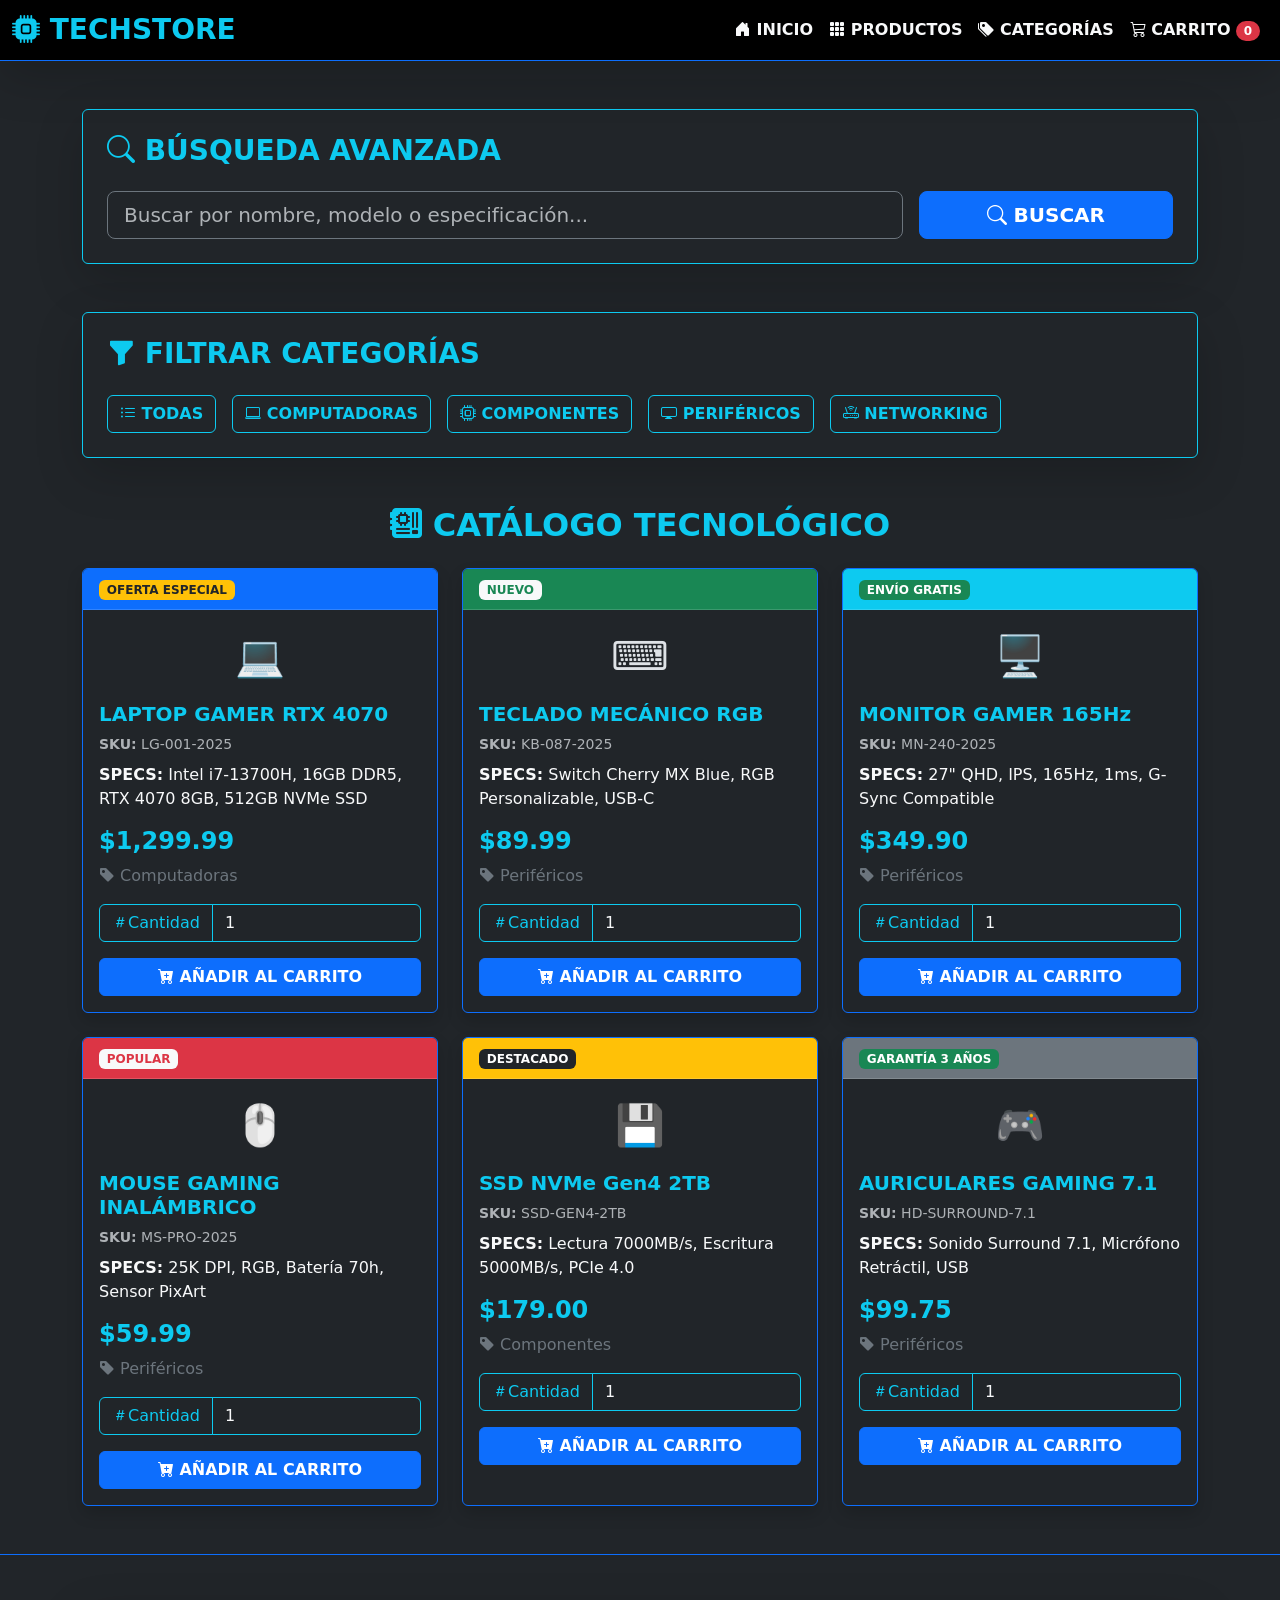
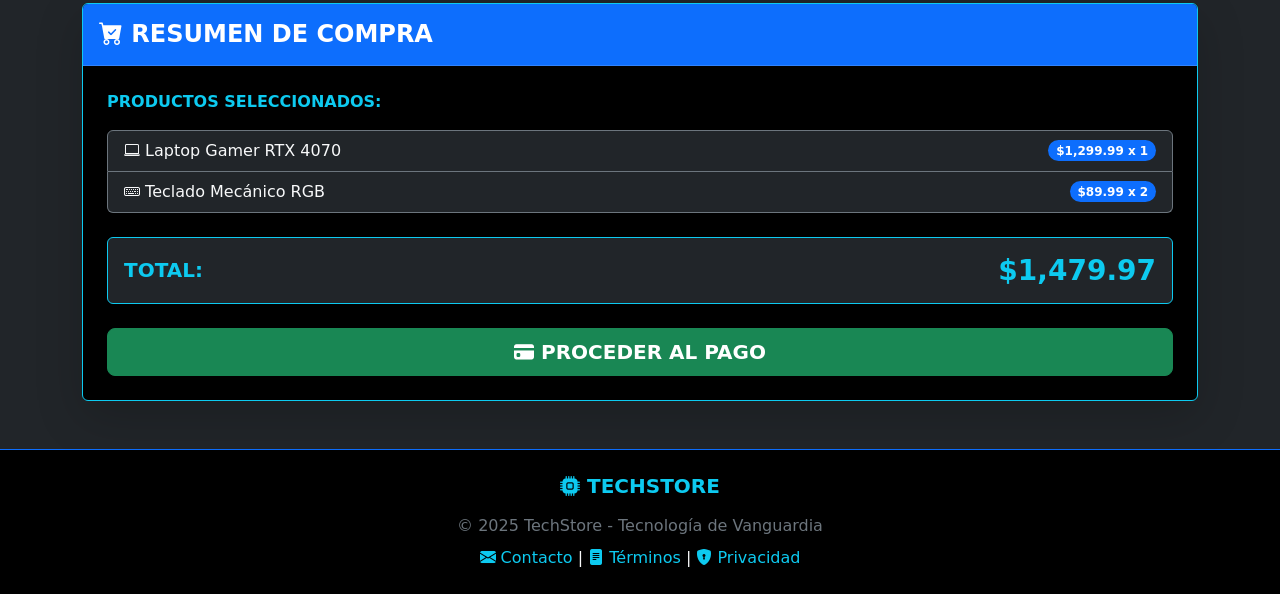
<file: clase2/clase2bootstrap.html>
<!DOCTYPE html>
<html lang="es" data-bs-theme="dark">

<head>
    <meta charset="UTF-8">
    <meta name="viewport" content="width=device-width, initial-scale=1.0">
    <title>TechStore - Computación y Tecnología</title>
    <!-- Bootstrap CSS -->
    <link href="https://cdn.jsdelivr.net/npm/bootstrap@5.3.0/dist/css/bootstrap.min.css" rel="stylesheet">
    <!-- Bootstrap Icons -->
    <link rel="stylesheet" href="https://cdn.jsdelivr.net/npm/bootstrap-icons@1.11.3/font/bootstrap-icons.min.css">
</head>

<body class="bg-dark">

    <!-- Encabezado de la tienda -->
    <header class="navbar navbar-expand-lg navbar-dark bg-black border-bottom border-primary sticky-top shadow-lg">
        <div class="container-fluid">
            <h1 class="navbar-brand mb-0 fs-3 fw-bold text-info">
                <i class="bi bi-cpu-fill"></i> TECHSTORE
            </h1>
            <button class="navbar-toggler" type="button" data-bs-toggle="collapse" data-bs-target="#navbarNav">
                <span class="navbar-toggler-icon"></span>
            </button>
            <div class="collapse navbar-collapse" id="navbarNav">
                <ul class="navbar-nav ms-auto">
                    <li class="nav-item">
                        <a class="nav-link text-light fw-semibold" href="#inicio">
                            <i class="bi bi-house-door-fill"></i> INICIO
                        </a>
                    </li>
                    <li class="nav-item">
                        <a class="nav-link text-light fw-semibold" href="#productos">
                            <i class="bi bi-grid-3x3-gap-fill"></i> PRODUCTOS
                        </a>
                    </li>
                    <li class="nav-item">
                        <a class="nav-link text-light fw-semibold" href="#categorias">
                            <i class="bi bi-tags-fill"></i> CATEGORÍAS
                        </a>
                    </li>
                    <li class="nav-item">
                        <a class="nav-link text-light fw-semibold" href="#carrito">
                            <i class="bi bi-cart3"></i> CARRITO
                            <span class="badge bg-danger rounded-pill">0</span>
                        </a>
                    </li>
                </ul>
            </div>
        </div>
    </header>

    <div class="container my-5">
        <!-- Barra de búsqueda -->
        <section class="mb-5">
            <div class="card bg-dark border-info shadow-lg">
                <div class="card-body p-4">
                    <h2 class="card-title h3 mb-4 text-info fw-bold">
                        <i class="bi bi-search"></i> BÚSQUEDA AVANZADA
                    </h2>
                    <form action="#" method="get" class="row g-3">
                        <div class="col-md-9">
                            <input type="text" name="busqueda"
                                class="form-control form-control-lg bg-dark text-light border-secondary"
                                placeholder="Buscar por nombre, modelo o especificación...">
                        </div>
                        <div class="col-md-3">
                            <button type="submit" class="btn btn-primary btn-lg w-100 fw-bold">
                                <i class="bi bi-search"></i> BUSCAR
                            </button>
                        </div>
                    </form>
                </div>
            </div>
        </section>

        <!-- Filtros por categoría -->
        <section id="categorias" class="mb-5">
            <div class="card bg-dark border-info shadow-lg">
                <div class="card-body p-4">
                    <h2 class="card-title h3 mb-4 text-info fw-bold">
                        <i class="bi bi-funnel-fill"></i> FILTRAR CATEGORÍAS
                    </h2>
                    <div class="d-flex flex-wrap gap-3">
                        <a href="#" class="btn btn-outline-info fw-semibold">
                            <i class="bi bi-list-ul"></i> TODAS
                        </a>
                        <a href="#" class="btn btn-outline-info fw-semibold">
                            <i class="bi bi-laptop"></i> COMPUTADORAS
                        </a>
                        <a href="#" class="btn btn-outline-info fw-semibold">
                            <i class="bi bi-cpu"></i> COMPONENTES
                        </a>
                        <a href="#" class="btn btn-outline-info fw-semibold">
                            <i class="bi bi-display"></i> PERIFÉRICOS
                        </a>
                        <a href="#" class="btn btn-outline-info fw-semibold">
                            <i class="bi bi-router"></i> NETWORKING
                        </a>
                    </div>
                </div>
            </div>
        </section>

        <!-- Listado de productos -->
        <section id="productos" class="mb-5">
            <h2 class="h2 mb-4 fw-bold text-info text-center">
                <i class="bi bi-motherboard-fill"></i> CATÁLOGO TECNOLÓGICO
            </h2>

            <div class="row g-4">
                <!-- Producto 1 -->
                <div class="col-md-6 col-lg-4">
                    <div class="card h-100 bg-dark border-primary shadow">
                        <div class="card-header bg-primary text-white fw-bold">
                            <span class="badge bg-warning text-dark">OFERTA ESPECIAL</span>
                        </div>
                        <div class="card-body">
                            <div class="text-center mb-3 fs-1">
                                💻
                            </div>
                            <h3 class="card-title h5 text-info fw-bold">LAPTOP GAMER RTX 4070</h3>
                            <p class="text-muted small mb-2"><strong>SKU:</strong> LG-001-2025</p>
                            <p class="card-text text-light"><strong>SPECS:</strong> Intel i7-13700H, 16GB DDR5, RTX 4070
                                8GB, 512GB NVMe SSD</p>
                            <p class="h4 text-info fw-bold">$1,299.99</p>
                            <p class="text-secondary"><i class="bi bi-tag-fill"></i> Computadoras</p>
                            <form action="#" method="post">
                                <div class="input-group mb-3">
                                    <span class="input-group-text bg-dark text-info border-info">
                                        <i class="bi bi-hash"></i> Cantidad
                                    </span>
                                    <input type="number" class="form-control bg-dark text-light border-info"
                                        id="cantidad1" name="cantidad" value="1" min="1">
                                </div>
                                <button type="submit" class="btn btn-primary w-100 fw-bold">
                                    <i class="bi bi-cart-plus-fill"></i> AÑADIR AL CARRITO
                                </button>
                            </form>
                        </div>
                    </div>
                </div>

                <!-- Producto 2 -->
                <div class="col-md-6 col-lg-4">
                    <div class="card h-100 bg-dark border-primary shadow">
                        <div class="card-header bg-success text-white fw-bold">
                            <span class="badge bg-light text-success">NUEVO</span>
                        </div>
                        <div class="card-body">
                            <div class="text-center mb-3 fs-1">
                                ⌨️
                            </div>
                            <h3 class="card-title h5 text-info fw-bold">TECLADO MECÁNICO RGB</h3>
                            <p class="text-muted small mb-2"><strong>SKU:</strong> KB-087-2025</p>
                            <p class="card-text text-light"><strong>SPECS:</strong> Switch Cherry MX Blue, RGB
                                Personalizable, USB-C</p>
                            <p class="h4 text-info fw-bold">$89.99</p>
                            <p class="text-secondary"><i class="bi bi-tag-fill"></i> Periféricos</p>
                            <form action="#" method="post">
                                <div class="input-group mb-3">
                                    <span class="input-group-text bg-dark text-info border-info">
                                        <i class="bi bi-hash"></i> Cantidad
                                    </span>
                                    <input type="number" class="form-control bg-dark text-light border-info"
                                        id="cantidad2" name="cantidad" value="1" min="1">
                                </div>
                                <button type="submit" class="btn btn-primary w-100 fw-bold">
                                    <i class="bi bi-cart-plus-fill"></i> AÑADIR AL CARRITO
                                </button>
                            </form>
                        </div>
                    </div>
                </div>

                <!-- Producto 3 -->
                <div class="col-md-6 col-lg-4">
                    <div class="card h-100 bg-dark border-primary shadow">
                        <div class="card-header bg-info text-dark fw-bold">
                            <span class="badge bg-success">ENVÍO GRATIS</span>
                        </div>
                        <div class="card-body">
                            <div class="text-center mb-3 fs-1">
                                🖥️
                            </div>
                            <h3 class="card-title h5 text-info fw-bold">MONITOR GAMER 165Hz</h3>
                            <p class="text-muted small mb-2"><strong>SKU:</strong> MN-240-2025</p>
                            <p class="card-text text-light"><strong>SPECS:</strong> 27" QHD, IPS, 165Hz, 1ms, G-Sync
                                Compatible</p>
                            <p class="h4 text-info fw-bold">$349.90</p>
                            <p class="text-secondary"><i class="bi bi-tag-fill"></i> Periféricos</p>
                            <form action="#" method="post">
                                <div class="input-group mb-3">
                                    <span class="input-group-text bg-dark text-info border-info">
                                        <i class="bi bi-hash"></i> Cantidad
                                    </span>
                                    <input type="number" class="form-control bg-dark text-light border-info"
                                        id="cantidad3" name="cantidad" value="1" min="1">
                                </div>
                                <button type="submit" class="btn btn-primary w-100 fw-bold">
                                    <i class="bi bi-cart-plus-fill"></i> AÑADIR AL CARRITO
                                </button>
                            </form>
                        </div>
                    </div>
                </div>

                <!-- Producto 4 -->
                <div class="col-md-6 col-lg-4">
                    <div class="card h-100 bg-dark border-primary shadow">
                        <div class="card-header bg-danger text-white fw-bold">
                            <span class="badge bg-light text-danger">POPULAR</span>
                        </div>
                        <div class="card-body">
                            <div class="text-center mb-3 fs-1">
                                🖱️
                            </div>
                            <h3 class="card-title h5 text-info fw-bold">MOUSE GAMING INALÁMBRICO</h3>
                            <p class="text-muted small mb-2"><strong>SKU:</strong> MS-PRO-2025</p>
                            <p class="card-text text-light"><strong>SPECS:</strong> 25K DPI, RGB, Batería 70h, Sensor
                                PixArt</p>
                            <p class="h4 text-info fw-bold">$59.99</p>
                            <p class="text-secondary"><i class="bi bi-tag-fill"></i> Periféricos</p>
                            <form action="#" method="post">
                                <div class="input-group mb-3">
                                    <span class="input-group-text bg-dark text-info border-info">
                                        <i class="bi bi-hash"></i> Cantidad
                                    </span>
                                    <input type="number" class="form-control bg-dark text-light border-info"
                                        id="cantidad4" name="cantidad" value="1" min="1">
                                </div>
                                <button type="submit" class="btn btn-primary w-100 fw-bold">
                                    <i class="bi bi-cart-plus-fill"></i> AÑADIR AL CARRITO
                                </button>
                            </form>
                        </div>
                    </div>
                </div>

                <!-- Producto 5 -->
                <div class="col-md-6 col-lg-4">
                    <div class="card h-100 bg-dark border-primary shadow">
                        <div class="card-header bg-warning text-dark fw-bold">
                            <span class="badge bg-dark">DESTACADO</span>
                        </div>
                        <div class="card-body">
                            <div class="text-center mb-3 fs-1">
                                💾
                            </div>
                            <h3 class="card-title h5 text-info fw-bold">SSD NVMe Gen4 2TB</h3>
                            <p class="text-muted small mb-2"><strong>SKU:</strong> SSD-GEN4-2TB</p>
                            <p class="card-text text-light"><strong>SPECS:</strong> Lectura 7000MB/s, Escritura
                                5000MB/s, PCIe 4.0</p>
                            <p class="h4 text-info fw-bold">$179.00</p>
                            <p class="text-secondary"><i class="bi bi-tag-fill"></i> Componentes</p>
                            <form action="#" method="post">
                                <div class="input-group mb-3">
                                    <span class="input-group-text bg-dark text-info border-info">
                                        <i class="bi bi-hash"></i> Cantidad
                                    </span>
                                    <input type="number" class="form-control bg-dark text-light border-info"
                                        id="cantidad5" name="cantidad" value="1" min="1">
                                </div>
                                <button type="submit" class="btn btn-primary w-100 fw-bold">
                                    <i class="bi bi-cart-plus-fill"></i> AÑADIR AL CARRITO
                                </button>
                            </form>
                        </div>
                    </div>
                </div>

                <!-- Producto 6 -->
                <div class="col-md-6 col-lg-4">
                    <div class="card h-100 bg-dark border-primary shadow">
                        <div class="card-header bg-secondary text-white fw-bold">
                            <span class="badge bg-success">GARANTÍA 3 AÑOS</span>
                        </div>
                        <div class="card-body">
                            <div class="text-center mb-3 fs-1">
                                🎮
                            </div>
                            <h3 class="card-title h5 text-info fw-bold">AURICULARES GAMING 7.1</h3>
                            <p class="text-muted small mb-2"><strong>SKU:</strong> HD-SURROUND-7.1</p>
                            <p class="card-text text-light"><strong>SPECS:</strong> Sonido Surround 7.1, Micrófono
                                Retráctil, USB</p>
                            <p class="h4 text-info fw-bold">$99.75</p>
                            <p class="text-secondary"><i class="bi bi-tag-fill"></i> Periféricos</p>
                            <form action="#" method="post">
                                <div class="input-group mb-3">
                                    <span class="input-group-text bg-dark text-info border-info">
                                        <i class="bi bi-hash"></i> Cantidad
                                    </span>
                                    <input type="number" class="form-control bg-dark text-light border-info"
                                        id="cantidad6" name="cantidad" value="1" min="1">
                                </div>
                                <button type="submit" class="btn btn-primary w-100 fw-bold">
                                    <i class="bi bi-cart-plus-fill"></i> AÑADIR AL CARRITO
                                </button>
                            </form>
                        </div>
                    </div>
                </div>
            </div>
        </section>
    </div>

    <!-- Resumen del carrito -->
    <aside class="bg-dark py-5 border-top border-primary">
        <div class="container">
            <div class="card bg-black border-info shadow-lg">
                <div class="card-header bg-primary text-white p-3">
                    <h2 class="h4 mb-0 fw-bold">
                        <i class="bi bi-cart-check-fill"></i> RESUMEN DE COMPRA
                    </h2>
                </div>
                <div class="card-body p-4">
                    <p class="fw-bold text-info mb-3">PRODUCTOS SELECCIONADOS:</p>
                    <ul class="list-group mb-4">
                        <li
                            class="list-group-item bg-dark text-light border-secondary d-flex justify-content-between align-items-center">
                            <span><i class="bi bi-laptop"></i> Laptop Gamer RTX 4070</span>
                            <span class="badge bg-primary rounded-pill">$1,299.99 x 1</span>
                        </li>
                        <li
                            class="list-group-item bg-dark text-light border-secondary d-flex justify-content-between align-items-center">
                            <span><i class="bi bi-keyboard"></i> Teclado Mecánico RGB</span>
                            <span class="badge bg-primary rounded-pill">$89.99 x 2</span>
                        </li>
                    </ul>
                    <div
                        class="d-flex justify-content-between align-items-center mb-4 p-3 bg-dark border border-info rounded">
                        <h5 class="mb-0 text-info fw-bold">TOTAL:</h5>
                        <h3 class="text-info mb-0 fw-bold">$1,479.97</h3>
                    </div>
                    <form action="#" method="post">
                        <button type="submit" class="btn btn-success btn-lg w-100 fw-bold">
                            <i class="bi bi-credit-card-fill"></i> PROCEDER AL PAGO
                        </button>
                    </form>
                </div>
            </div>
        </div>
    </aside>

    <!-- Footer -->
    <footer class="bg-black text-light py-4 border-top border-primary">
        <div class="container text-center">
            <h5 class="mb-3 text-info fw-bold">
                <i class="bi bi-cpu-fill"></i> TECHSTORE
            </h5>
            <p class="mb-2 text-secondary">© 2025 TechStore - Tecnología de Vanguardia</p>
            <p class="mb-0">
                <a href="#contacto" class="text-info text-decoration-none">
                    <i class="bi bi-envelope-fill"></i> Contacto
                </a> |
                <a href="#terminos" class="text-info text-decoration-none">
                    <i class="bi bi-file-text-fill"></i> Términos
                </a> |
                <a href="#privacidad" class="text-info text-decoration-none">
                    <i class="bi bi-shield-lock-fill"></i> Privacidad
                </a>
            </p>
        </div>
    </footer>

    <!-- Bootstrap JS -->
    <script src="https://cdn.jsdelivr.net/npm/bootstrap@5.3.0/dist/js/bootstrap.bundle.min.js"></script>
</body>

</html>
</file>
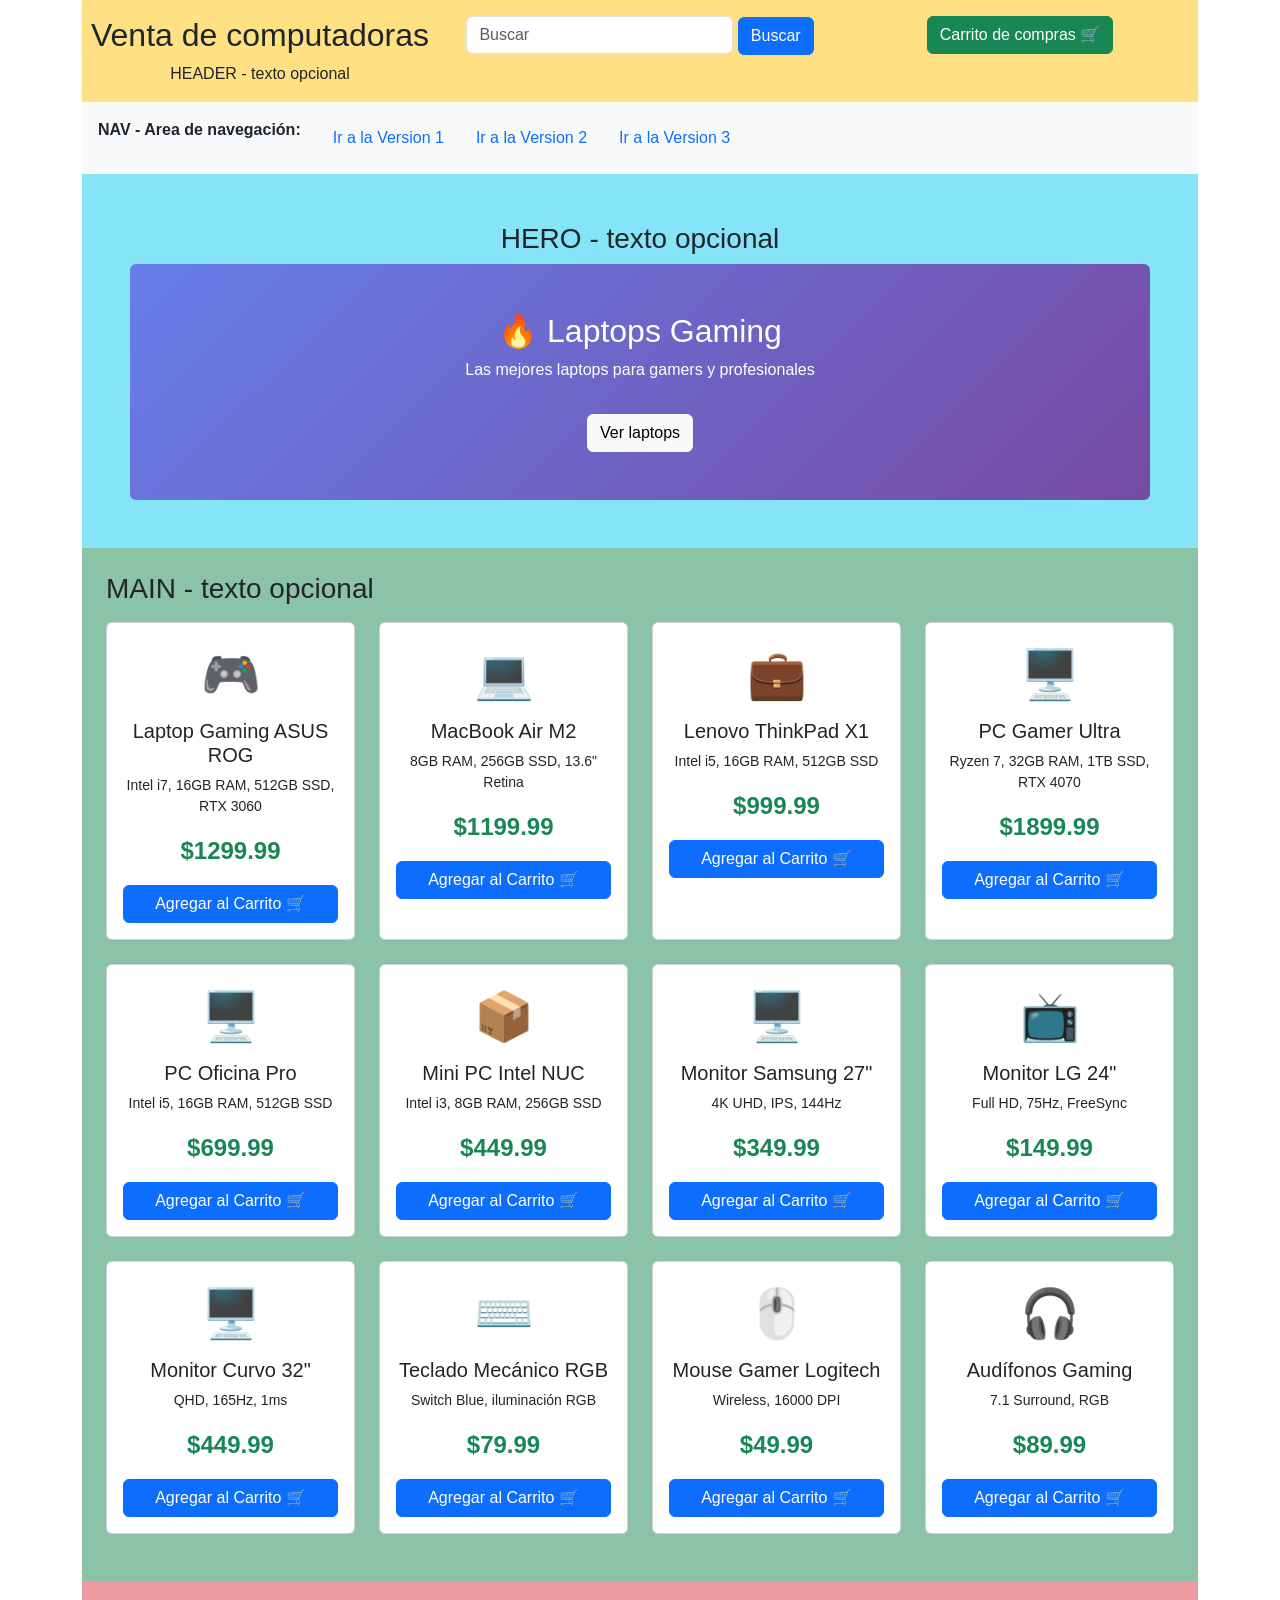
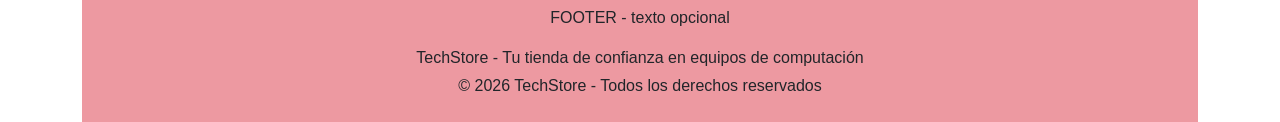
<file: e-comerce-bootstrap/indexbootstrap.html>
<!DOCTYPE html>
<html lang="es">

<head>
    <meta charset="UTF-8">
    <meta name="viewport" content="width=device-width, initial-scale=1.0">
    <title>TechStore - Venta de computadoras</title>
    <link href="https://cdn.jsdelivr.net/npm/bootstrap@5.3.0/dist/css/bootstrap.min.css" rel="stylesheet">
    <style>
        body {
            font-family: 'Segoe UI', Tahoma, Geneva, Verdana, sans-serif;
        }
    </style>
</head>

<body class="container w-90 mx-auto">

    <header class="bg-warning bg-opacity-50">
        <div class="row">
            <div class="col text-center py-3">
                <h2>Venta de computadoras</h2>
                <p class="mb-0">HEADER - texto opcional</p>
            </div>
            <div class="col text-center py-3">
                <!-- <label for="Buscar" class="form-label">Buscar</label> -->
                <input id="Buscar" type="text" class="form-control w-75 d-inline-block" placeholder="Buscar">
                <button type="button" class="btn btn-primary">Buscar</button>
            </div>
            <div class="col text-center py-3">
                <button type="button" class="btn btn-success">Carrito de compras 🛒</button>
            </div>
        </div>
    </header>

    <nav class="nav bg-light p-3">
        <span class="fw-bold me-3">NAV - Area de navegación:</span>
        <a class="nav-link" href="../index.html">Ir a la Version 1</a>
        <a class="nav-link" href="../e-comerce2/index2.html">Ir a la Version 2</a>
        <a class="nav-link" href="../e-comerce3/index3.html">Ir a la Version 3</a>
    </nav>

    <hero>
        <div class="bg-info bg-opacity-50 p-5 text-center" style="min-height: 200px;">
            <h3>HERO - texto opcional</h3>
            <div id="slider"></div>
        </div>
    </hero>

    <main class="bg-success bg-opacity-50 p-4" style="min-height: 300px;">
        <h3>MAIN - texto opcional</h3>
        <div id="grid" class="row mt-3"></div>
    </main>

    <footer class="bg-danger bg-opacity-50 text-center py-4">
        <p>FOOTER - texto opcional</p>
        <p class="mb-1">TechStore - Tu tienda de confianza en equipos de computación</p>
        <p class="mb-0">© 2026 TechStore - Todos los derechos reservados</p>
    </footer>

    <script src="https://cdn.jsdelivr.net/npm/bootstrap@5.3.0/dist/js/bootstrap.bundle.min.js"></script>
    <script src="indexbootstrap.js"></script>
</body>

</html>
</file>
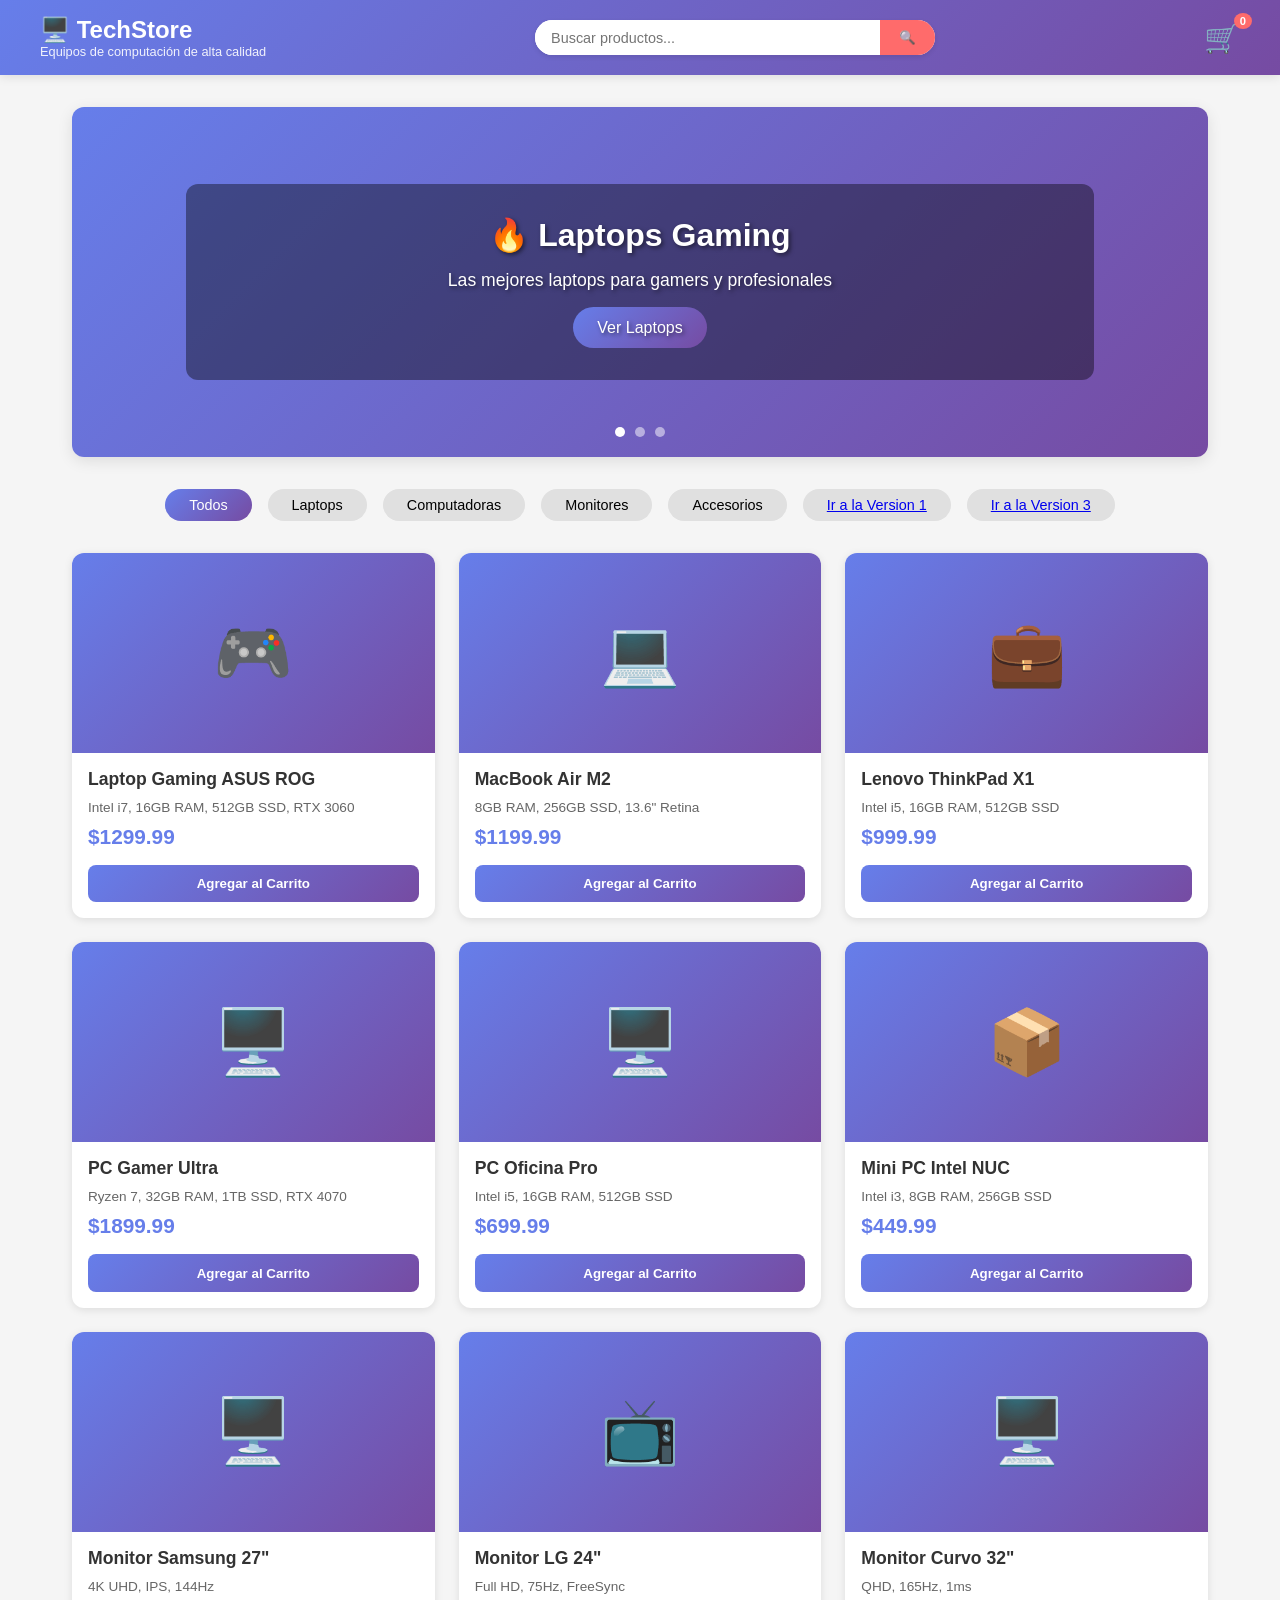
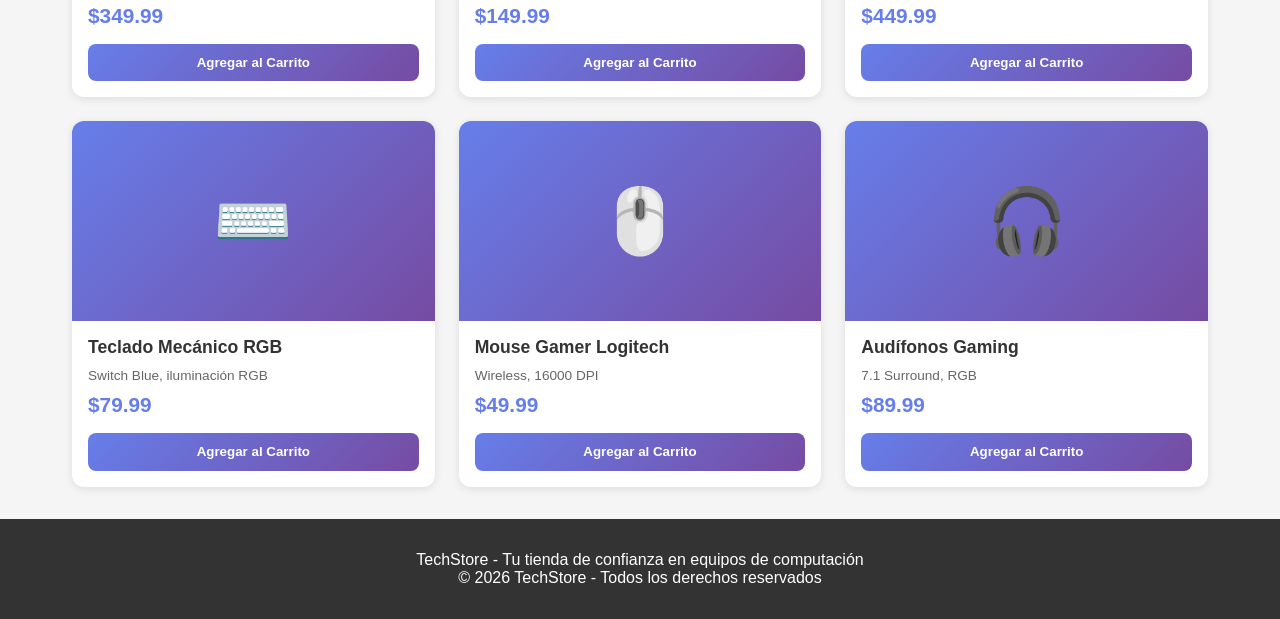
<file: e-comerce2/index2.html>
<!DOCTYPE html>
<html lang="es">

<head>
    <meta charset="UTF-8">
    <meta name="viewport" content="width=device-width, initial-scale=1.0">
    <title>TechStore - Equipos de Computación</title>
    <link rel="stylesheet" href="index2.css">
</head>

<body>
    <header>
        <div class="header-container">
            <div class="logo">
                <h1>🖥️ TechStore</h1>
                <p>Equipos de computación de alta calidad</p>
            </div>
            <div class="search-container">
                <div class="search-box">
                    <input type="text" id="searchInput" placeholder="Buscar productos...">
                    <button id="searchBtn">🔍</button>
                </div>
            </div>
            <div class="cart-icon" id="cartIcon">
                🛒
                <span class="cart-count" id="cartCount">0</span>
            </div>
        </div>
    </header>

    <!-- Banner Slider -->
    <div class="banner-container">
        <div class="slider" id="slider">
            <div class="slide" data-slide="0">
                <div class="slide-content">
                    <h2>🔥 Laptops Gaming</h2>
                    <p>Las mejores laptops para gamers y profesionales</p>
                    <a href="#" class="slide-btn" data-category="laptops">Ver Laptops</a>
                </div>
            </div>
            <div class="slide" data-slide="1">
                <div class="slide-content">
                    <h2>⚡ Computadoras de Alto Rendimiento</h2>
                    <p>PCs para diseño, edición y gaming extremo</p>
                    <a href="#" class="slide-btn" data-category="desktops">Ver Computadoras</a>
                </div>
            </div>
            <div class="slide" data-slide="2">
                <div class="slide-content">
                    <h2>🖥️ Monitores Profesionales</h2>
                    <p>Calidad 4K, alta frecuencia y curvo</p>
                    <a href="#" class="slide-btn" data-category="monitors">Ver Monitores</a>
                </div>
            </div>
            <div class="dots" id="dots"></div>
        </div>
    </div>

    <div class="container">
        <div class="categories" id="categories">
            <button class="category-btn active" data-category="all">Todos</button>
            <button class="category-btn" data-category="laptops">Laptops</button>
            <button class="category-btn" data-category="desktops">Computadoras</button>
            <button class="category-btn" data-category="monitors">Monitores</button>
            <button class="category-btn" data-category="accessories">Accesorios</button>
            <a class="category-btn" href="../index.html">Ir a la Version 1</a>
            <a class="category-btn" href="../e-comerce3/index3.html">Ir a la Version 3</a>
        </div>

        <div class="products-grid" id="productsGrid"></div>
    </div>

    <!-- Cart Modal -->
    <div class="modal" id="cartModal">
        <div class="modal-content">
            <div class="modal-header">
                <h2>🛒 Tu Carrito</h2>
                <span class="close-modal" id="closeModal">&times;</span>
            </div>
            <div id="cartItems"></div>
            <div class="cart-total" id="cartTotal"></div>
            <button class="checkout-btn" id="checkoutBtn">Finalizar Compra</button>
        </div>
    </div>

    <footer>
        <p>TechStore - Tu tienda de confianza en equipos de computación</p>
        <p>© 2026 TechStore - Todos los derechos reservados</p>
    </footer>

    <script src="index2.js"></script>
</body>

</html>
</file>
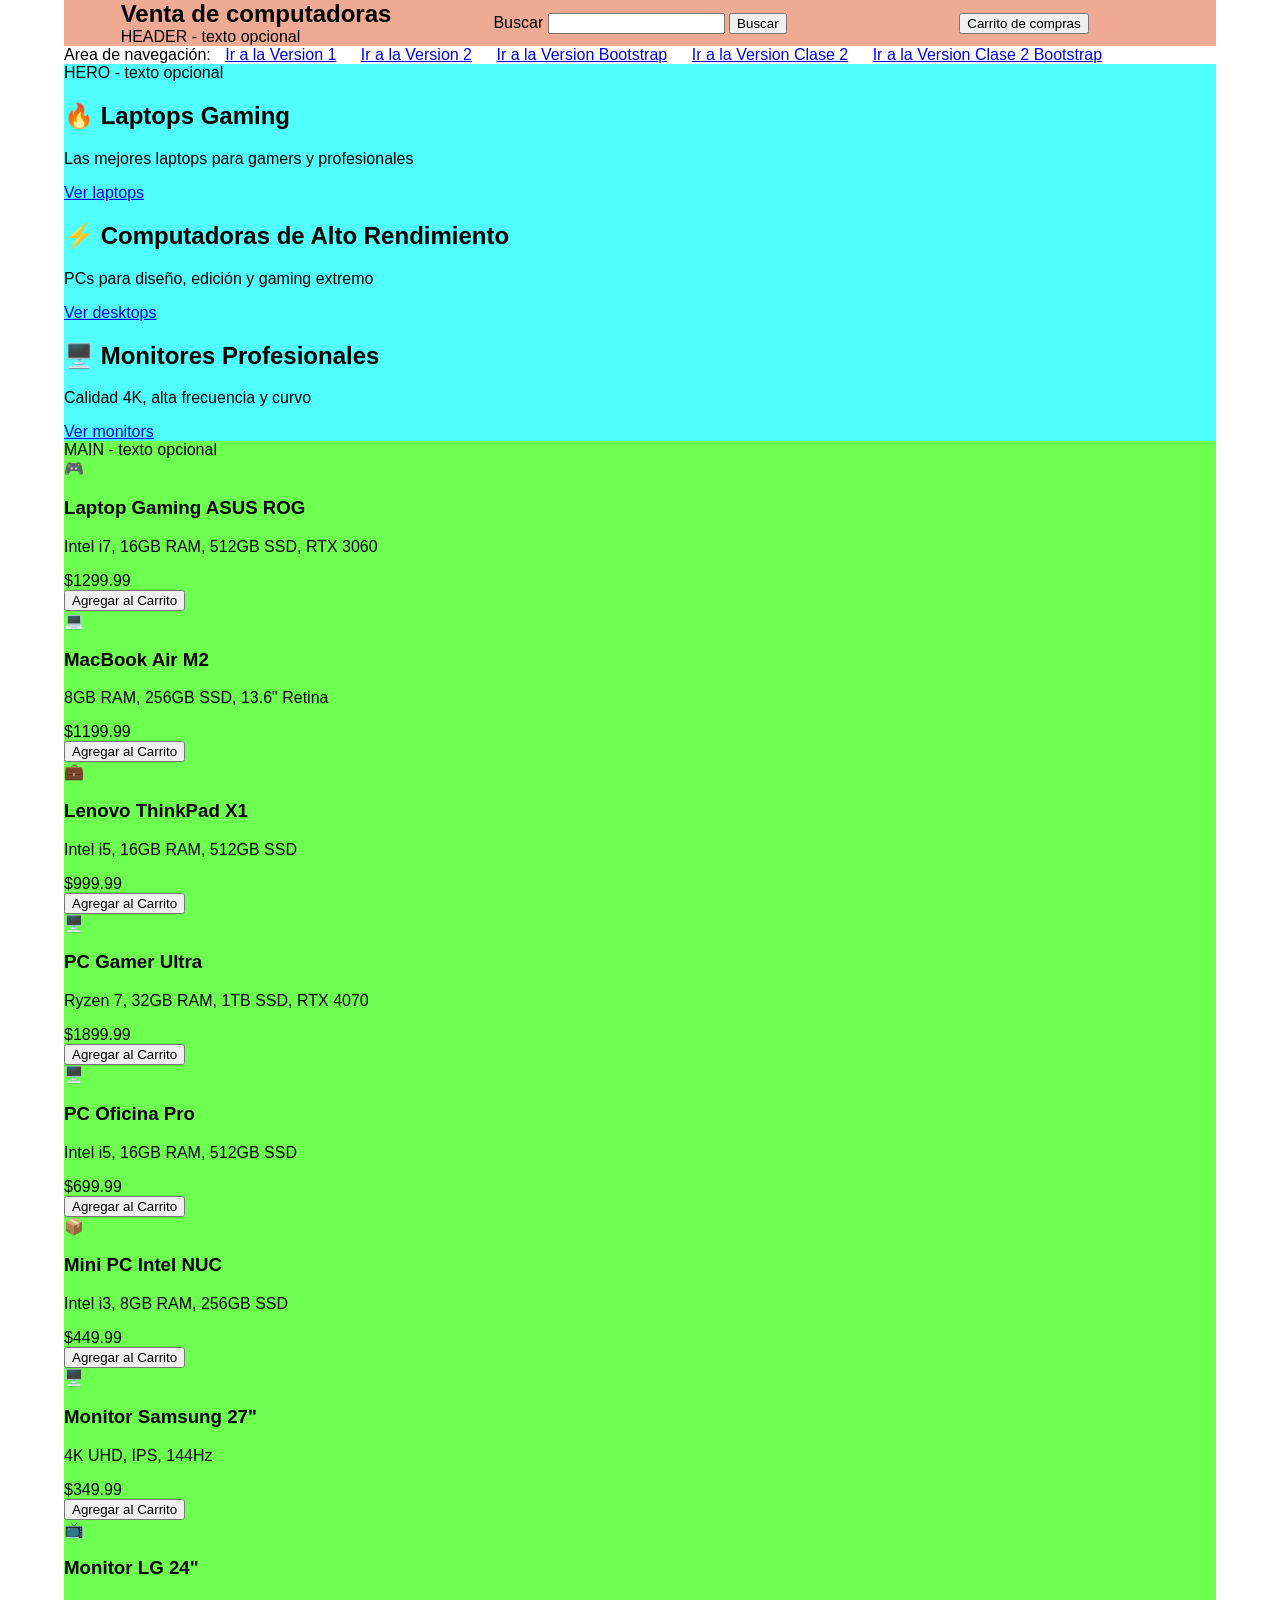
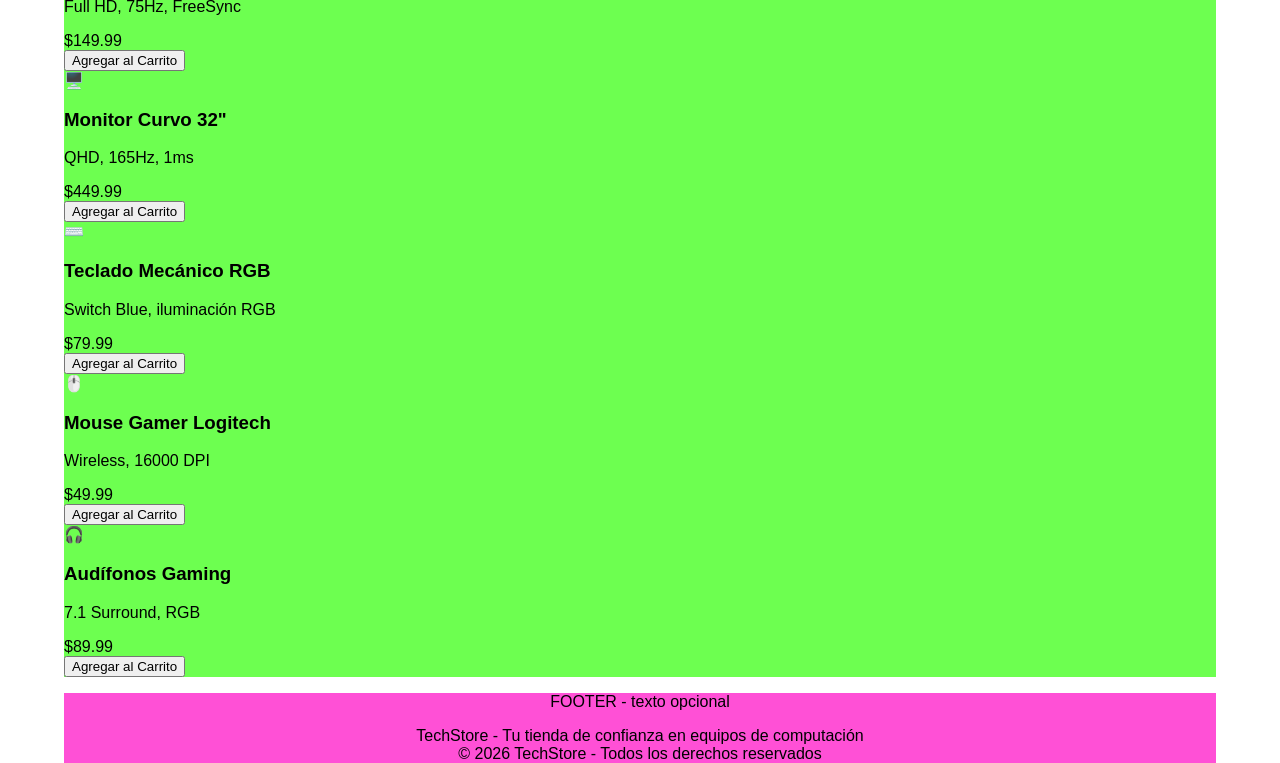
<file: e-comerce3/index3.html>
<!DOCTYPE html>
<html lang="es">

<head>
    <meta charset="UTF-8">
    <meta name="viewport" content="width=device-width, initial-scale=1.0">
    <title>Document</title>
    <style>
        * {
            font-family: Arial, Helvetica, sans-serif;
        }
    </style>
</head>

<body style="width: 90%;margin: auto;">

    <header>
        <div style="background-color: rgb(238, 170, 146);">
            <div style="display: grid;grid-template-columns: repeat(3, 1fr);">
                <div style="margin: auto;">
                    <h2 style="margin: auto;">Venta de computadoras</h2>
                    <p style="margin: auto;">HEADER - texto opcional</p>
                </div>
                <div style="margin: auto;">
                    <label for="Buscar">Buscar</label>
                    <input id="Buscar" type="text">
                    <button type="button">Buscar</button>
                </div>
                <div style="margin: auto;">
                    <button type="button">Carrito de compras</button>
                </div>
            </div>
        </div>
    </header>
    <nav>Area de navegación:
        <a style="padding: 10px;" href="../index.html">Ir a la Version 1</a>
        <a style="padding: 10px;" href="../e-comerce2/index2.html">Ir a la Version 2</a>
        <a style="padding: 10px;" href="../e-comerce-bootstrap/indexbootstrap.html">Ir a la Version Bootstrap</a>
        <a style="padding: 10px;" href="../clase2/clase2.html">Ir a la Version Clase 2</a>
        <a style="padding: 10px;" href="../clase2/clase2bootstrap.html">Ir a la Version Clase 2 Bootstrap</a>
    </nav>
    <hero>
        <div style="height: 20%;background-color: rgb(80, 255, 252);">
            HERO - texto opcional
            <div id="slider"></div>
        </div>
    </hero>
    <main style="height: 50%;background-color: rgb(109, 255, 80);">
        MAIN - texto opcional
        <div id="grid"></div>
    </main>
    <footer style="height: 20%;background-color: rgb(255, 80, 214);text-align: center;">
        <p>FOOTER - texto opcional</p>
        <p style="margin: auto;">TechStore - Tu tienda de confianza en equipos de computación</p>
        <p style="margin: auto;">© 2026 TechStore - Todos los derechos reservados</p>
    </footer>
    <script src="index3.js"></script>
</body>

</html>
</file>
<file: e-comerce2/index2.css>
* {
            margin: 0;
            padding: 0;
            box-sizing: border-box;
        }

        body {
            font-family: 'Segoe UI', Tahoma, Geneva, Verdana, sans-serif;
            background-color: #f5f5f5;
            color: #333;
        }

        /* Header */
        header {
            background: linear-gradient(135deg, #667eea 0%, #764ba2 100%);
            color: white;
            padding: 1rem 2rem;
            position: sticky;
            top: 0;
            z-index: 100;
            box-shadow: 0 2px 10px rgba(0, 0, 0, 0.1);
        }

        .header-container {
            max-width: 1200px;
            margin: 0 auto;
            display: flex;
            justify-content: space-between;
            align-items: center;
            flex-wrap: wrap;
            gap: 1rem;
        }

        .logo h1 {
            font-size: 1.5rem;
            cursor: pointer;
        }

        .logo p {
            font-size: 0.8rem;
            opacity: 0.9;
        }

        /* Search Bar */
        .search-container {
            flex: 1;
            max-width: 400px;
            margin: 0 1rem;
        }

        .search-box {
            display: flex;
            background: white;
            border-radius: 25px;
            overflow: hidden;
            box-shadow: 0 2px 5px rgba(0, 0, 0, 0.1);
        }

        .search-box input {
            flex: 1;
            padding: 0.6rem 1rem;
            border: none;
            outline: none;
            font-size: 0.9rem;
        }

        .search-box button {
            padding: 0.6rem 1.2rem;
            background: #ff6b6b;
            color: white;
            border: none;
            cursor: pointer;
            transition: background 0.3s;
        }

        .search-box button:hover {
            background: #ff5252;
        }

        .cart-icon {
            position: relative;
            cursor: pointer;
            font-size: 1.8rem;
        }

        .cart-count {
            position: absolute;
            top: -8px;
            right: -12px;
            background-color: #ff6b6b;
            color: white;
            border-radius: 50%;
            padding: 2px 6px;
            font-size: 0.7rem;
            font-weight: bold;
        }

        /* Banner Slider */
        .banner-container {
            max-width: 1200px;
            margin: 2rem auto;
            padding: 0 2rem;
        }

        .slider {
            position: relative;
            width: 100%;
            height: 350px;
            border-radius: 12px;
            overflow: hidden;
            box-shadow: 0 4px 15px rgba(0, 0, 0, 0.1);
        }

        .slide {
            position: absolute;
            width: 100%;
            height: 100%;
            opacity: 0;
            transition: opacity 0.5s ease-in-out;
            display: flex;
            align-items: center;
            justify-content: center;
            background-size: cover;
            background-position: center;
        }

        .slide.active {
            opacity: 1;
        }

        .slide-content {
            text-align: center;
            color: white;
            text-shadow: 2px 2px 4px rgba(0, 0, 0, 0.5);
            background: rgba(0, 0, 0, 0.4);
            padding: 2rem;
            border-radius: 12px;
            width: 80%;
        }

        .slide-content h2 {
            font-size: 2rem;
            margin-bottom: 1rem;
        }

        .slide-content p {
            font-size: 1.1rem;
        }

        .slide-btn {
            display: inline-block;
            margin-top: 1rem;
            padding: 0.7rem 1.5rem;
            background: linear-gradient(135deg, #667eea 0%, #764ba2 100%);
            color: white;
            text-decoration: none;
            border-radius: 25px;
            transition: transform 0.3s;
        }

        .slide-btn:hover {
            transform: translateY(-2px);
        }

        /* Dots */
        .dots {
            position: absolute;
            bottom: 20px;
            left: 50%;
            transform: translateX(-50%);
            display: flex;
            gap: 10px;
            z-index: 10;
        }

        .dot {
            width: 10px;
            height: 10px;
            border-radius: 50%;
            background: rgba(255, 255, 255, 0.5);
            cursor: pointer;
            transition: background 0.3s;
        }

        .dot.active {
            background: white;
        }

        /* Container */
        .container {
            max-width: 1200px;
            margin: 2rem auto;
            padding: 0 2rem;
        }

        /* Categories */
        .categories {
            display: flex;
            gap: 1rem;
            flex-wrap: wrap;
            margin-bottom: 2rem;
            justify-content: center;
        }

        .category-btn {
            padding: 0.5rem 1.5rem;
            border: none;
            border-radius: 25px;
            background-color: #e0e0e0;
            cursor: pointer;
            transition: all 0.3s;
            font-size: 0.9rem;
        }

        .category-btn.active {
            background: linear-gradient(135deg, #667eea 0%, #764ba2 100%);
            color: white;
        }

        .category-btn:hover {
            transform: translateY(-2px);
            box-shadow: 0 2px 8px rgba(0, 0, 0, 0.1);
        }

        /* Products Grid */
        .products-grid {
            display: grid;
            grid-template-columns: repeat(auto-fill, minmax(280px, 1fr));
            gap: 1.5rem;
            margin-bottom: 2rem;
        }

        .product-card {
            background: white;
            border-radius: 12px;
            overflow: hidden;
            box-shadow: 0 2px 8px rgba(0, 0, 0, 0.1);
            transition: transform 0.3s, box-shadow 0.3s;
            cursor: pointer;
        }

        .product-card:hover {
            transform: translateY(-5px);
            box-shadow: 0 5px 20px rgba(0, 0, 0, 0.15);
        }

        .product-image {
            height: 200px;
            background: linear-gradient(135deg, #667eea 0%, #764ba2 100%);
            display: flex;
            align-items: center;
            justify-content: center;
            font-size: 4rem;
        }

        .product-info {
            padding: 1rem;
        }

        .product-title {
            font-size: 1.1rem;
            font-weight: 600;
            margin-bottom: 0.5rem;
        }

        .product-description {
            font-size: 0.85rem;
            color: #666;
            margin-bottom: 0.5rem;
            line-height: 1.4;
        }

        .product-price {
            font-size: 1.3rem;
            font-weight: bold;
            color: #667eea;
            margin-bottom: 1rem;
        }

        .add-to-cart {
            width: 100%;
            padding: 0.7rem;
            background: linear-gradient(135deg, #667eea 0%, #764ba2 100%);
            color: white;
            border: none;
            border-radius: 8px;
            cursor: pointer;
            font-weight: 600;
            transition: opacity 0.3s;
        }

        .add-to-cart:hover {
            opacity: 0.9;
        }

        /* No Results */
        .no-results {
            text-align: center;
            padding: 3rem;
            font-size: 1.2rem;
            color: #666;
        }

        /* Cart Modal */
        .modal {
            display: none;
            position: fixed;
            top: 0;
            left: 0;
            width: 100%;
            height: 100%;
            background-color: rgba(0, 0, 0, 0.5);
            z-index: 1000;
            justify-content: center;
            align-items: center;
        }

        .modal.active {
            display: flex;
        }

        .modal-content {
            background: white;
            border-radius: 12px;
            width: 90%;
            max-width: 500px;
            max-height: 80vh;
            overflow-y: auto;
            padding: 1.5rem;
        }

        .modal-header {
            display: flex;
            justify-content: space-between;
            align-items: center;
            margin-bottom: 1rem;
            padding-bottom: 0.5rem;
            border-bottom: 2px solid #eee;
        }

        .close-modal {
            cursor: pointer;
            font-size: 1.5rem;
            color: #999;
        }

        .cart-item {
            display: flex;
            justify-content: space-between;
            align-items: center;
            padding: 0.8rem 0;
            border-bottom: 1px solid #eee;
        }

        .cart-item-info h4 {
            font-size: 0.9rem;
            margin-bottom: 0.2rem;
        }

        .cart-item-price {
            font-size: 0.8rem;
            color: #667eea;
        }

        .cart-item-quantity {
            display: flex;
            align-items: center;
            gap: 0.5rem;
        }

        .quantity-btn {
            width: 28px;
            height: 28px;
            border: none;
            background-color: #e0e0e0;
            border-radius: 50%;
            cursor: pointer;
            font-weight: bold;
        }

        .cart-total {
            margin-top: 1rem;
            padding-top: 1rem;
            border-top: 2px solid #eee;
            font-size: 1.2rem;
            font-weight: bold;
            text-align: right;
        }

        .checkout-btn {
            width: 100%;
            padding: 0.8rem;
            margin-top: 1rem;
            background: linear-gradient(135deg, #667eea 0%, #764ba2 100%);
            color: white;
            border: none;
            border-radius: 8px;
            cursor: pointer;
            font-weight: 600;
        }

        /* Toast Notification */
        .toast {
            position: fixed;
            bottom: 20px;
            right: 20px;
            background-color: #4caf50;
            color: white;
            padding: 1rem 1.5rem;
            border-radius: 8px;
            z-index: 1100;
            animation: slideIn 0.3s ease;
        }

        @keyframes slideIn {
            from {
                transform: translateX(100%);
                opacity: 0;
            }

            to {
                transform: translateX(0);
                opacity: 1;
            }
        }

        footer {
            background-color: #333;
            color: white;
            text-align: center;
            padding: 2rem;
            margin-top: 2rem;
        }

        @media (max-width: 768px) {
            .container {
                padding: 0 1rem;
            }

            .products-grid {
                grid-template-columns: repeat(auto-fill, minmax(250px, 1fr));
                gap: 1rem;
            }

            .search-container {
                order: 3;
                max-width: 100%;
                margin: 0.5rem 0;
            }

            .slider {
                height: 250px;
            }

            .slide-content h2 {
                font-size: 1.2rem;
            }
        }
</file>
